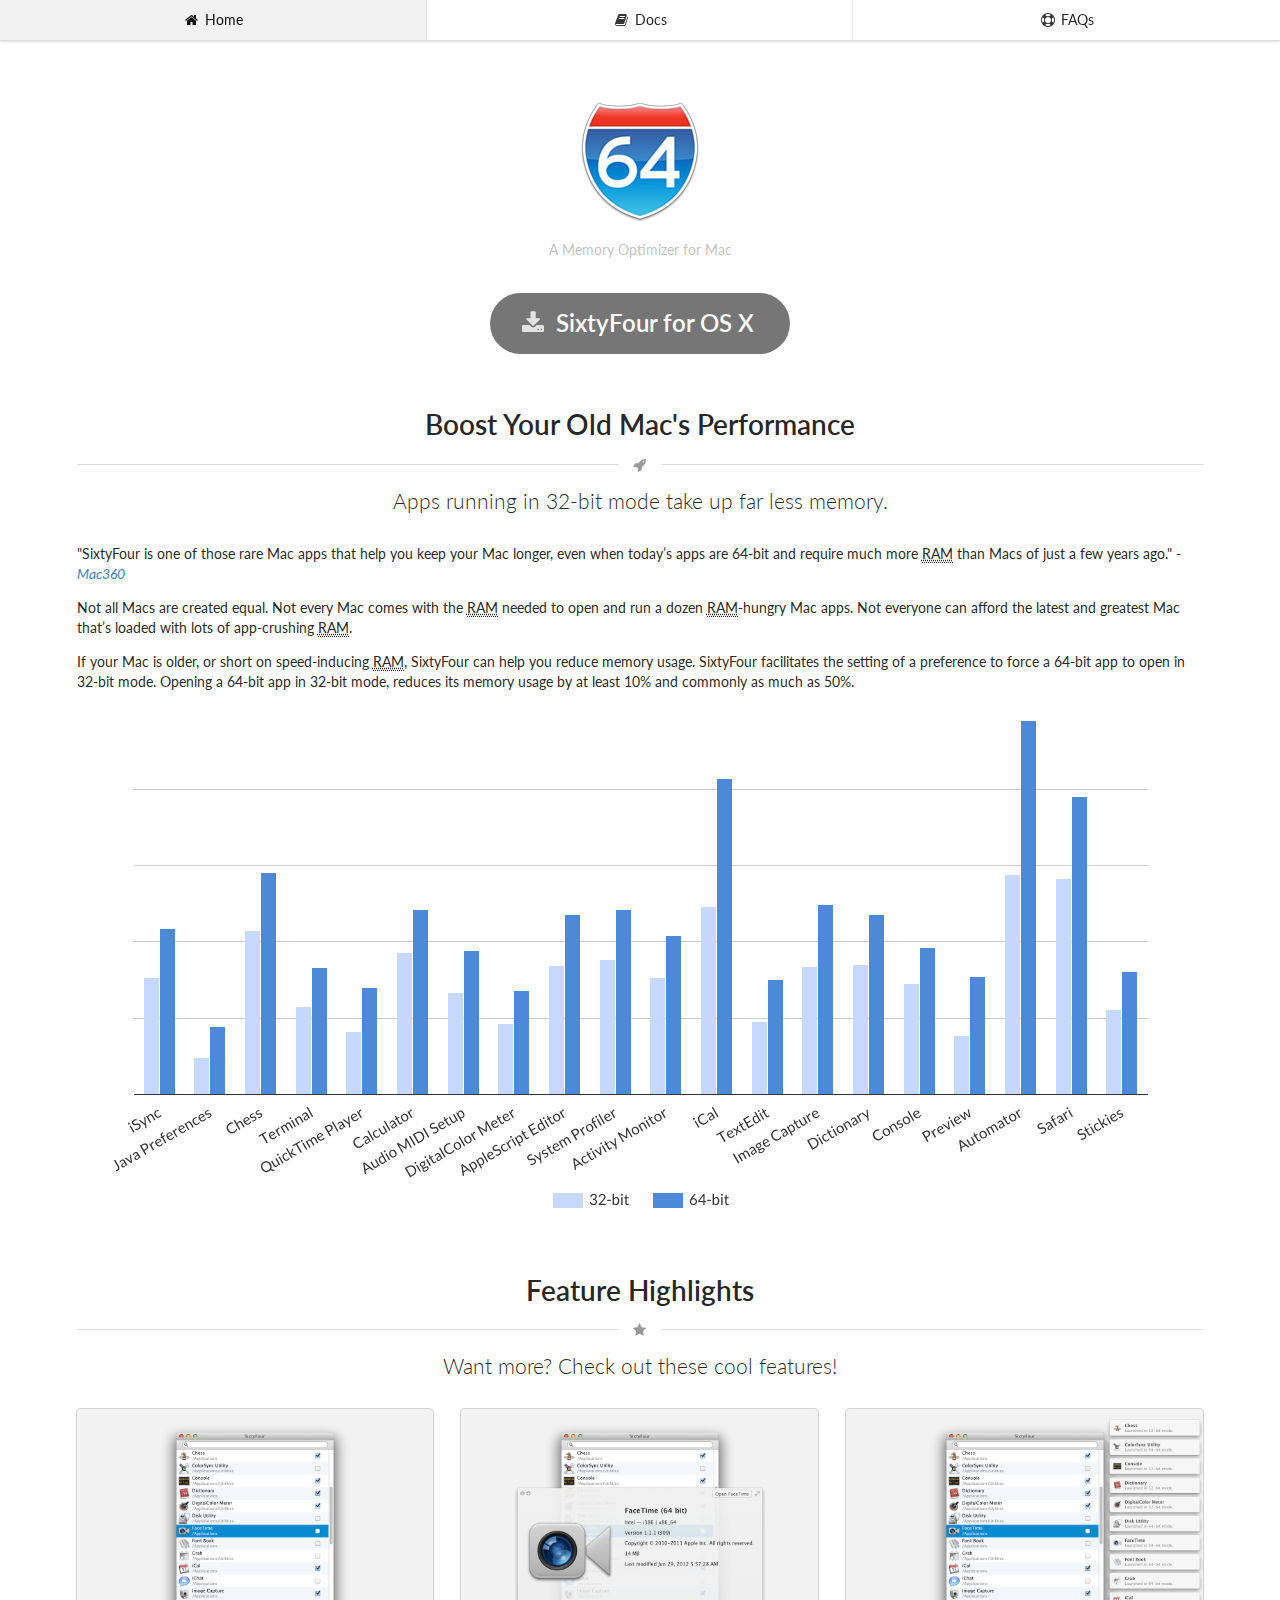
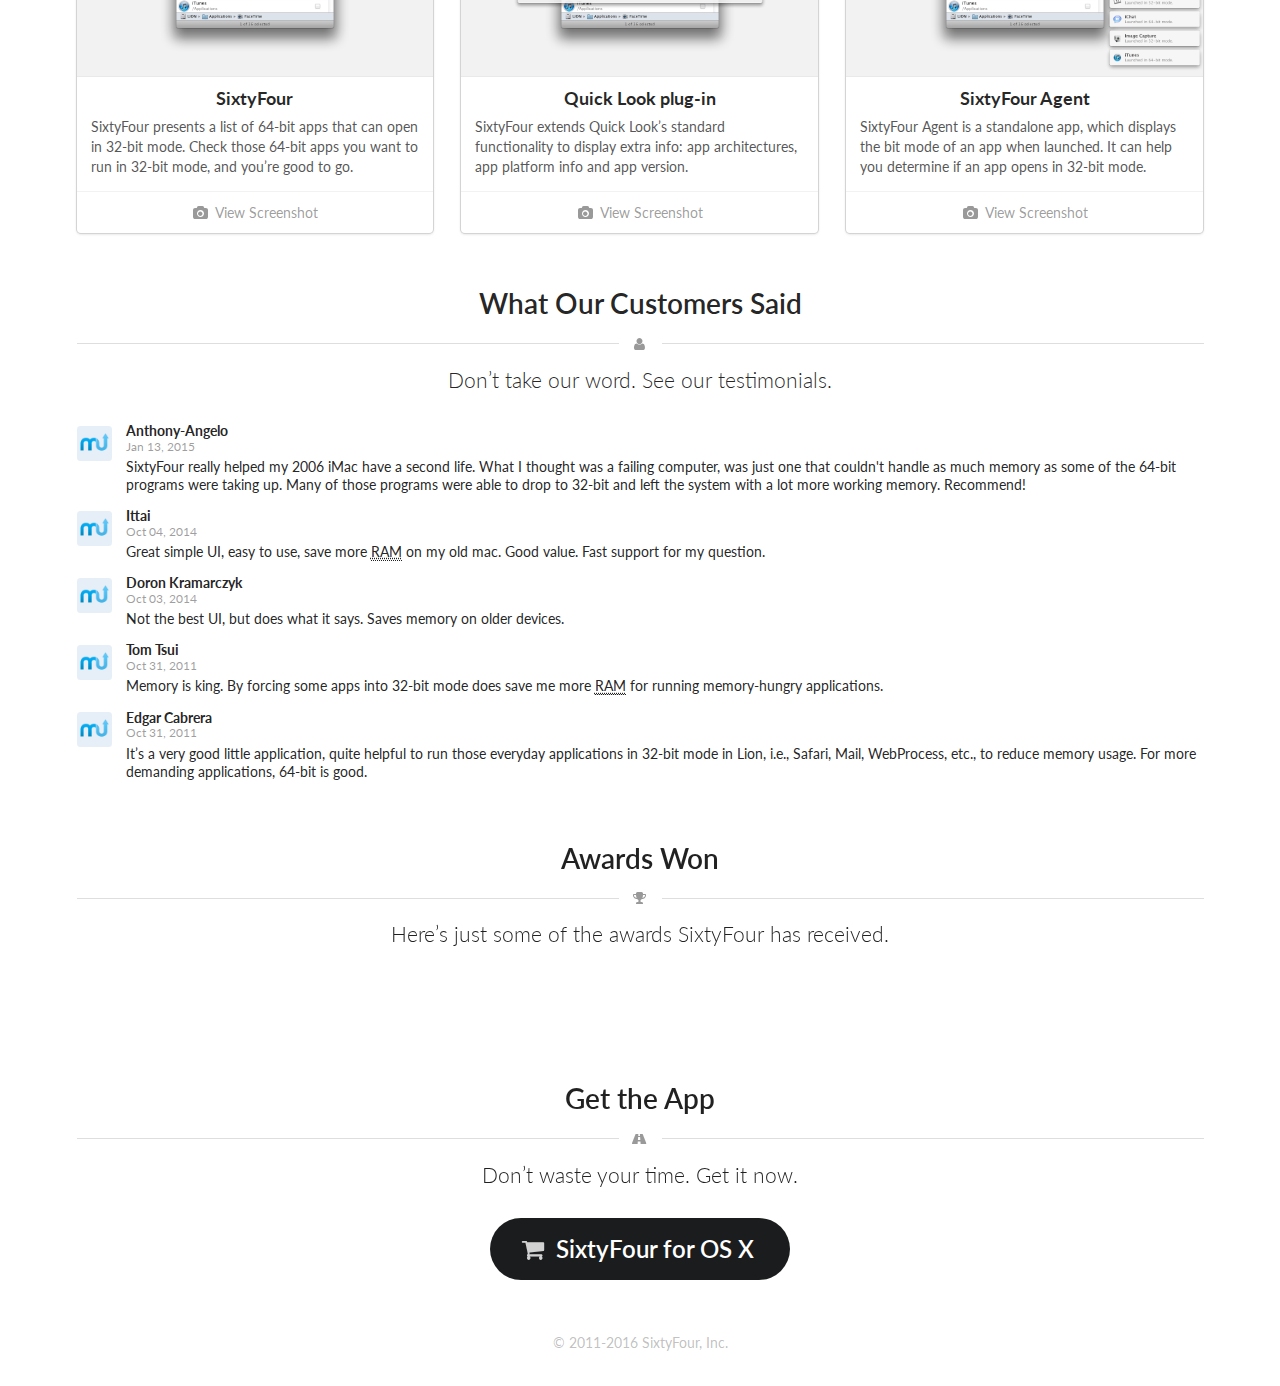
<file: index.html>
<!DOCTYPE HTML>
<html lang="en">
	<head>
		<meta http-equiv="Content-Type" content="text/html; charset=utf-8" />
		<title>SixtyFour App - Memory Optimizer App for Mac OS X</title>
		<meta name="author" content="1951FDG" />
		<meta name="description" content="SixtyFour is a system utility application for Mac OS X, which aims to extend the life of older Macs" />
		<meta name="google-site-verification" content="m17Psy6UvLaCpgXMMbK7RrGe5OxKtpofwo6a6J8NlSI" />
		<meta name="keywords" content="mac memory optimizer, mac optimizer, mac optimization, optimize mac, improve mac performance, increase mac performance, speed up old mac, how to speed up your mac, how to improve mac performance, optimize mac performance, slow mac performance, mac tune up, tune up my mac, mac memory upgrade, how to speed up my mac, speeding up my mac, how to make mac faster, mac running slow, mac runs slow, boost mac performance" />
		<meta name="viewport" content="width=device-width, initial-scale=1, minimum-scale=1, maximum-scale=1">
		<link rel="stylesheet" type="text/css" href="http://fonts.googleapis.com/css?family=Lato:400italic,300,600,400">
		<link rel="stylesheet" type="text/css" href="stylesheets/animate.css">
		<link rel="stylesheet" type="text/css" href="stylesheets/semantic.css">
		<link rel="stylesheet" type="text/css" href="stylesheets/app.css">
		<script type="text/javascript" src="https://www.google.com/jsapi?autoload=%7B%22modules%22%3A%5B%7B%22name%22%3A%22visualization%22%2C%22version%22%3A%221.1%22%2C%22callback%22%3A%22drawVisualization()%22%7D%5D%7D"></script>
		<script type="text/javascript" src="https://ajax.googleapis.com/ajax/libs/jquery/2.1.3/jquery.min.js"></script>
		<script type="text/javascript" src="https://cdn.paddle.com/paddle/paddle.js"></script>
		<script type="text/javascript">
			Paddle.Setup({
				vendor: 415
			});
		</script>
		<script>
			(function(i, s, o, g, r, a, m) {
				i['GoogleAnalyticsObject'] = r;
				i[r] = i[r] || function() {
					(i[r].q = i[r].q || []).push(arguments)
				}, i[r].l = 1 * new Date();
				a = s.createElement(o),
				m = s.getElementsByTagName(o)[0];
				a.async = 1;
				a.src = g;
				m.parentNode.insertBefore(a, m)
			})(window, document, 'script', '//www.google-analytics.com/analytics.js', 'ga');
			ga('create', 'UA-40315066-2', 'auto');
			ga('send', 'pageview');
		</script>
		<script defer type="text/javascript" src="javascripts/semantic.js"></script>
		<script defer type="text/javascript" src="javascripts/app.js"></script>
	</head>
	<body>
		<div class="main">
			<div class="ui top fixed three item menu">
				<a class="active item" data-tab="first"><i class="home icon"></i>Home</a>
				<a class="item" data-tab="second"><i class="book icon"></i>Docs</a>
				<a class="item" data-tab="third"><i class="life ring icon"></i>FAQs</a>
			</div>
			<div class="ui grid container">
				<div class="column">
					<div class="ui hidden divider"></div>
				</div>
			</div>
			<div class="section ui active tab" data-tab="first">
				<div class="ui basic vertical segment">
					<div class="ui grid container">
						<div class="row">
							<div class="center aligned column">
								<p><img class="ui centered image animated zoomIn" src="images/SixtyFourIcon.png" alt="" width="128" height="128"></p>
								<div class="ui horizontal list">
									<div class="disabled item">A Memory Optimizer for Mac</div>
								</div>
							</div>
						</div>
						<div class="mobile only row">
							<div class="center aligned column">
								<p>
									<a class="ui circular grey massive icon button download_button" href="SixtyFour%201.0.zip" data-html="Download" data-position="top center"><i class="download icon"></i></a>
									<a class="ui circular secondary massive icon button paddle_button" data-html="Purchase" data-position="top center" data-product="493518" data-theme="none"><i class="shop icon"></i></a>
									<a class="ui circular secondary massive icon button" href="mailto:support@getsixtyfour.com" data-html="Contact Us" data-position="top center"><i class="mail icon"></i></a>
								</p>
							</div>
						</div>
						<div class="tablet computer only row">
							<div class="center aligned column">
								<p>
									<a class="ui circular grey massive button download_button" href="SixtyFour%201.0.zip" data-html="<p style='text-align:center;'>All you need is a 64-bit Intel-powered Mac, or even a G5-powered PowerPC Mac</p>" data-position="top center"><i class="download icon"></i>SixtyFour for OS X</a>
								</p>
							</div>
						</div>
					</div>
				</div>
				<div class="ui basic vertical segment">
					<div class="ui grid container">
						<div class="center aligned column">
							<h1 class="ui header">Boost Your Old Mac's Performance</h1>
							<div class="ui horizontal divider"><i class="rocket icon"></i></div>
							<p class="lead">Apps running in 32-bit mode take up far less memory.</p>
						</div>
					</div>
					<div class="ui grid container">
						<div class="row">
							<div class="column">
								<p>"SixtyFour is one of those rare Mac apps that help you keep your Mac longer, even when today’s apps are 64-bit and require much more <abbr title="Random Access Memory">RAM</abbr> than Macs of just a few years ago." - <cite><a href="http://www.mac360.com/2012/06/how-to-make-apps-open-faster-on-your-mac-use-less-memory-on-low-ram-macs/" target="_blank">Mac360</a></cite></p>
								<p>Not all Macs are created equal. Not every Mac comes with the <abbr title="Random Access Memory">RAM</abbr> needed to open and run a dozen <abbr title="Random Access Memory">RAM</abbr>-hungry Mac apps. Not everyone can afford the latest and greatest Mac that’s loaded with lots of app-crushing <abbr title="Random Access Memory">RAM</abbr>.</p>
								<p>If your Mac is older, or short on speed-inducing <abbr title="Random Access Memory">RAM</abbr>, SixtyFour can help you reduce memory usage. SixtyFour facilitates the setting of a preference to force a 64-bit app to open in 32-bit mode. Opening a 64-bit app in 32-bit mode, reduces its memory usage by at least 10% and commonly as much as 50%.</p>
							</div>
						</div>
						<div class="tablet computer only row">
							<!--<a id="png" class="ui basic loading button" download="SixtyFourChart.png">Printable version</a>-->
							<div id="visualization" class="visualization"><img class="ui centered image" src="images/SixtyFourChart.png" height="500" alt=""></div>
						</div>
					</div>
				</div>
				<div class="ui basic vertical segment">
					<div class="ui grid container">
						<div class="center aligned column">
							<h1 class="ui header">Feature Highlights</h1>
							<div class="ui horizontal divider"><i class="star icon"></i></div>
							<p class="lead">Want more? Check out these cool features!</p>
						</div>
					</div>
					<div class="ui grid container">
						<div class="column">
							<div class="ui stackable three cards">
								<div class="card">
									<a class="dimmable image" data-modal="a">
										<div class="imga"></div>
										<div class="ui dimmer">
											<div class="content">
												<div class="center"><i class="link icon inverted huge zoom"></i></div>
											</div>
										</div>
									</a>
									<div class="content">
										<div class="center aligned header">SixtyFour</div>
										<div class="description">SixtyFour presents a list of 64-bit apps that can open in 32-bit mode. Check those 64-bit apps you want to run in 32-bit mode, and you’re good to go.</div>
									</div>
									<div class="center aligned extra content">
										<a id="a"><i class="photo icon"></i> View Screenshot </a>
									</div>
								</div>
								<div class="card">
									<a class="dimmable image" data-modal="b">
										<div class="imgb"></div>
										<div class="ui dimmer">
											<div class="content">
												<div class="center"><i class="link icon inverted huge zoom"></i></div>
											</div>
										</div>
									</a>
									<div class="content">
										<div class="center aligned header">Quick Look plug-in</div>
										<div class="description">SixtyFour extends Quick Look’s standard functionality to display extra info: app architectures, app platform info and app version.</div>
									</div>
									<div class="center aligned extra content">
										<a id="b"><i class="photo icon"></i> View Screenshot </a>
									</div>
								</div>
								<div class="card">
									<a class="dimmable image" data-modal="c">
										<div class="imgc"></div>
										<div class="ui dimmer">
											<div class="content">
												<div class="center"><i class="link icon inverted huge zoom"></i></div>
											</div>
										</div>
									</a>
									<div class="content">
										<div class="center aligned header">SixtyFour Agent</div>
										<div class="description">SixtyFour Agent is a standalone app, which displays the bit mode of an app when launched. It can help you determine if an app opens in 32-bit mode.</div>
									</div>
									<div class="center aligned extra content">
										<a id="c"><i class="photo icon"></i> View Screenshot </a>
									</div>
								</div>
							</div>
						</div>
					</div>
				</div>
				<div class="ui basic vertical segment">
					<div class="ui grid container">
						<div class="center aligned column">
							<h1 class="ui header">What Our Customers Said</h1>
							<div class="ui horizontal divider"><i class="user icon"></i></div>
							<p class="lead">Don’t take our word. See our testimonials.</p>
						</div>
					</div>
					<div class="ui grid container">
						<div class="column">
							<div class="ui comments">
								<div class="comment">
									<a class="avatar"><img src="images/about_mu.png" alt=""></a>
									<div class="content">
										<a class="author" href="http://www.macupdate.com/app/mac/40405/sixtyfour/reviews" target="_blank" data-html="<div class='content'><div class='ui star rating'><i class='active icon'></i><i class='active icon'></i><i class='active icon'></i><i class='active icon'></i><i class='active icon'></i></div></div>" data-offset="14" data-position="right center" data-variation="mini">Anthony-Angelo</a>
										<div class="metadata">
											<div class="date">Jan 13, 2015</div>
										</div>
										<div class="text">SixtyFour really helped my 2006 iMac have a second life. What I thought was a failing computer, was just one that couldn't handle as much memory as some of the 64-bit programs were taking up. Many of those programs were able to drop to 32-bit and left the system with a lot more working memory. Recommend!</div>
									</div>
								</div>
								<div class="comment">
									<a class="avatar"><img src="images/about_mu.png" alt=""></a>
									<div class="content">
										<a class="author" href="http://www.macupdate.com/app/mac/40405/sixtyfour/reviews" target="_blank" data-html="<div class='content'><div class='ui star rating'><i class='active icon'></i><i class='active icon'></i><i class='active icon'></i><i class='active icon'></i><i class='active icon'></i></div></div>" data-offset="14" data-position="right center" data-variation="mini">Ittai</a>
										<div class="metadata">
											<div class="date">Oct 04, 2014</div>
										</div>
										<div class="text">Great simple UI, easy to use, save more <abbr title="Random Access Memory">RAM</abbr> on my old mac. Good value. Fast support for my question.</div>
									</div>
								</div>
								<div class="comment">
									<a class="avatar"><img src="images/about_mu.png" alt=""></a>
									<div class="content">
										<a class="author" href="http://www.macupdate.com/app/mac/40405/sixtyfour/reviews" target="_blank" data-html="<div class='content'><div class='ui star rating'><i class='active icon'></i><i class='active icon'></i><i class='active icon'></i><i class='active icon'></i><i class='icon'></i></div></div>" data-offset="14" data-position="right center" data-variation="mini">Doron Kramarczyk</a>
										<div class="metadata">
											<div class="date">Oct 03, 2014</div>
										</div>
										<div class="text">Not the best UI, but does what it says. Saves memory on older devices.</div>
									</div>
								</div>
								<div class="comment">
									<a class="avatar"><img src="images/about_mu.png" alt=""></a>
									<div class="content">
										<a class="author" href="http://www.macupdate.com/app/mac/40405/sixtyfour/reviews" target="_blank" data-html="<div class='content'><div class='ui star rating'><i class='active icon'></i><i class='active icon'></i><i class='active icon'></i><i class='active icon'></i><i class='icon'></i></div></div>" data-offset="14" data-position="right center" data-variation="mini">Tom Tsui</a>
										<div class="metadata">
											<div class="date">Oct 31, 2011</div>
										</div>
										<div class="text">Memory is king. By forcing some apps into 32-bit mode does save me more <abbr title="Random Access Memory">RAM</abbr> for running memory-hungry applications.</div>
									</div>
								</div>
								<div class="comment">
									<a class="avatar"><img src="images/about_mu.png" alt=""></a>
									<div class="content">
										<a class="author" href="http://www.macupdate.com/app/mac/40405/sixtyfour/reviews" target="_blank" data-html="<div class='content'><div class='ui star rating'><i class='active icon'></i><i class='active icon'></i><i class='active icon'></i><i class='active icon'></i><i class='icon'></i></div></div>" data-offset="14" data-position="right center" data-variation="mini">Edgar Cabrera</a>
										<div class="metadata">
											<div class="date">Oct 31, 2011</div>
										</div>
										<div class="text">It’s a very good little application, quite helpful to run those everyday applications in 32-bit mode in Lion, i.e., Safari, Mail, WebProcess, etc., to reduce memory usage. For more demanding applications, 64-bit is good.</div>
									</div>
								</div>
							</div>
						</div>
					</div>
				</div>
				<div class="ui basic vertical segment">
					<div class="ui grid container">
						<div class="center aligned column">
							<h1 class="ui header">Awards Won</h1>
							<div class="ui horizontal divider"><i class="trophy icon"></i></div>
							<p class="lead">Here’s just some of the awards SixtyFour has received.</p>
						</div>
					</div>
					<div class="ui grid container">
						<div class="center aligned column">
							<p>
								<a class="badgerender" href="https://macupdate.com/app/mac/40405/sixtyfour" target="mu"><span></span></a>
							</p>
						</div>
					</div>
				</div>
				<div class="ui basic vertical segment">
					<div class="ui grid container">
						<div class="center aligned column">
							<h1 class="ui header">Get the App</h1>
							<div class="ui horizontal divider"><i class="road icon"></i></div>
							<p class="lead">Don’t waste your time. Get it now.</p>
						</div>
					</div>
					<div class="ui grid container">
						<div class="mobile only row">
							<div class="center aligned column">
								<p>
									<a class="ui circular secondary massive icon button paddle_button" data-product="493518" data-theme="none"><i class="shop icon"></i></a>
								</p>
							</div>
						</div>
						<div class="tablet computer only row">
							<div class="center aligned column">
								<p>
									<a class="ui circular secondary massive button paddle_button" data-product="493518" data-theme="none" data-html="<p style='text-align:center;'>If you want to run more apps at the same time, but can’t upgrade to the newer, faster Macs with more RAM, this is the app for you!</p>" data-position="top center"><i class="shop icon"></i>SixtyFour for OS X</a>
								</p>
							</div>
						</div>
					</div>
				</div>
			</div>
			<div class="section ui tab" data-tab="second">
				<div class="ui grid container">
					<div class="column">
						<div class="ui tertiary inverted segment">
							<div class="ui small inverted header"><i class="book icon"></i>
								<div class="content">Instructions</div>
							</div>
						</div>
						<div class="ui info small message">Changes made in SixtyFour will be kept across reboots. It is not required to keep SixtyFour running.</div>
						<div class="ui segment">
							<div class="ui relaxed list">
								<div class="item">
									<div class="content">
										<div class="header">When the check box for an application is selected !</div>The application will open in 32-bit mode</div>
								</div>
								<div class="item">
									<div class="content">
										<div class="header">When the check box for an application is <b style="color:#ff4136;">not</b> selected !</div>The application will open in 64-bit mode</div>
								</div>
								<div class="item">
									<div class="content">
										<div class="header">Configure single volume scanning</div>Choose Preferences… from the application menu</div>
								</div>
								<div class="item">
									<div class="content">
										<div class="header">Configure SixtyFour Agent to remain active when SixtyFour is not running</div>Choose Window &gt; SixtyFour Agent and check 'Open at Login'</div>
								</div>
								<div class="item">
									<div class="content">
										<div class="header">Purchase SixtyFour</div>Choose Purchase… from the application menu</div>
								</div>
							</div>
						</div>
						<div class="ui tertiary inverted segment">
							<div class="ui small inverted header"><i class="book icon"></i>
								<div class="content">Features</div>
							</div>
						</div>
						<div class="ui info small message">Please note that the Quick Look plug-in only works on Snow Leopard or higher.</div>
						<div class="ui items segment">
							<div class="item">
								<div class="ui tiny image">
									<div class="quicklook"></div>
								</div>
								<div class="content">
									<div class="header">Quick Look plug-in</div>
									<div class="meta"><span class="version">v1.2.0 or later</span></div>
									<div class="description">SixtyFour extends Quick Look’s standard functionality to display extra info: app architectures, app platform info and app version. The Quick Look plug-in can be used elsewhere. It is no longer required to fire up the Terminal to get the architectures of an app or inspect the property-list file of an app to get the bundle version.</div>
									<div class="extra"><span><i class="green check icon"></i>64-bit-capable Intel hardware</span><span class="right floated ui label"><i class="apple icon"></i>OS X 10.6+</span></div>
								</div>
							</div>
							<div class="item">
								<div class="ui tiny image">
									<div class="sixtyfour"></div>
								</div>
								<div class="content">
									<div class="header">Single volume scanning</div>
									<div class="meta"><span class="version">v1.2.0 or later</span></div>
									<div class="description">SixtyFour by default scans all attached volumes. While this is great for some, for others it less than optimal (e.g., it may be of little benefit to a user who has three volumes, one for Leopard, Snow Leopard &amp; Lion). Scanning a volume finds all apps even unregistered apps! Scanning a volume also complements the default scanning engine, try it yourself by scanning several volumes one by one and then switch back to the default behavior.</div>
									<div class="extra"><span><i class="green check icon"></i>G5-based PowerPC or 64-bit-capable Intel hardware</span><span class="right floated ui label"><i class="apple icon"></i>OS X 10.5+</span></div>
								</div>
							</div>
							<div class="item">
								<div class="ui tiny image">
									<div class="growl"></div>
								</div>
								<div class="content">
									<div class="header">SixtyFour Agent</div>
									<div class="meta"><span class="version">v1.2.0 or later</span></div>
									<div class="description">SixtyFour Agent is a standalone app, which displays the bit mode of an app when launched. It can help you determine if an app opens in 32-bit mode. The app can be set to run at all times, which was a request from a user a while ago. SixtyFour Agent does not require Growl on Snow Leopard or higher (installation of Growl is optional).</div>
									<div class="extra"><span><i class="green check icon"></i>G5-based PowerPC or 64-bit-capable Intel hardware</span><span class="right floated ui label"><i class="apple icon"></i>OS X 10.5+</span></div>
								</div>
							</div>
							<div class="item">
								<div class="ui tiny image">
									<div class="activitymonitor"></div>
								</div>
								<div class="content">
									<div class="header">Performance Tools</div>
									<div class="meta"><span class="version">v1.2.0 or later</span></div>
									<div class="description">As an added bonus, the latest version of ProcessTimer is included along with SixtyFour. ProcessTimer can be launched from the application menu, performance tools. It can help you determine whether or not to run an app in 32-bit mode. Other performance tools are also mentioned and can be downloaded manually if not installed yet. It is also possible to suggest more performance tools.</div>
									<div class="extra"><span><i class="green check icon"></i>G5-based PowerPC or 64-bit-capable Intel hardware</span><span class="right floated ui label"><i class="apple icon"></i>OS X 10.5+</span></div>
								</div>
							</div>
						</div>
						<div class="ui tertiary inverted segment">
							<div class="ui small inverted header"><i class="book icon"></i>
								<div class="content">Documentation</div>
							</div>
						</div>
						<div class="ui info small message">The following features support multiple selection: Open, Open With, Quick Look, and Reveal in Finder.</div>
						<div class="ui segment">
							<p>The <b>Open</b> action under the File menu checks if the app to be opened is already running. If the app to be opened is running in a bit mode different from the preferred bit mode, you will be given the opportunity to relaunch the app instead.</p>
							<p>The <b>Open With</b> action under the File menu opens an app with the selected app. Do this if you want to use a specific app, i.e., AppCleaner, AppDelete, AppZapper, etc., to open the selected app.</p>
							<p>The <b>Quick Look</b> action under the File menu instantly opens a preview window with the apps selected. SixtyFour keeps the preview window open, letting you select apps until you find the one you want.</p>
							<p>The <b>Import</b> action under the File menu is to be used in conjunction with the Export action under the File menu.</p>
							<p>The <b>Export</b> action saves user-specific app preferences. Preferences exported to a file on OS X Lion or higher can only be imported on OS X Lion or higher.</p>
							<p>The <b>Reveal in Finder</b> action under the File menu does what its name implies. On OS X Snow Leopard or higher, this action is capable of selecting multiple apps in a Finder window if the apps share the same root path.</p>
							<p>The <b>Keep Arranged By</b> action under the View menu is comprised of Keep Arranged By Name, Keep Arranged By Date Modified and Keep Arranged By Date Created. The list of apps is automatically rearranged by the criteria set.</p>
							<p>To select all apps in the list, choose Edit &gt; Select All (or press Command-A).</p>
							<p>To toggle a check box's state, select an app and press space bar. <s>To toggle states of all checkboxes, choose Edit &gt; Select All (or press Command-A) and press space bar.</s></p>
						</div>
					</div>
				</div>
			</div>
			<div class="section ui tab" data-tab="third">
				<div class="ui grid container">
					<div class="column">
						<div class="ui tertiary inverted segment">
							<div class="ui small inverted header"><i class="life ring icon"></i>
								<div class="content">General</div>
							</div>
						</div>
						<div class="ui segment">
							<div class="ui basic fluid accordion">
								<div class="title"><i class="dropdown icon"></i>SixtyFour? What is it?</div>
								<div class="content">
									<p>SixtyFour is a memory optimizer and system utility for OS X. Its main purpose is the augmentation of overall system performance on low memory systems by reducing the memory overhead associated with apps running in 64-bit mode. This is accomplished by forcing 64-bit apps to open in 32-bit mode.</p>
								</div>
								<div class="title"><i class="dropdown icon"></i>How does it work?</div>
								<div class="content">
									<p>An app usually contains several versions of the code: a version intended to run on 32-bit processors and another one meant for the more recent 64-bit processors. This is necessary to ensure that the app will run on all Macs that support OS X. SixtyFour analyzes the apps on your Mac and presents a list of 64-bit apps that can open in 32-bit mode. Apps excluded from the list are apps that will not open, apps that will only open in 32-bit mode or 64-bit mode, Java apps and unregistered apps.</p>
								</div>
								<div class="title"><i class="dropdown icon"></i>Isn't it risky to force an app to open in 32-bit mode?</div>
								<div class="content">
									<p>Forcing a 64-bit app to open in 32-bit mode is safe. However, a very small number of apps (e.g., Mac App Store) may not function properly in 32-bit mode, because they may instantiate a helper app in 64-bit mode. Please contact the developer of the app directly to resolve the problem.</p>
								</div>
								<div class="title"><i class="dropdown icon"></i>Wouldn't it be better to force all apps to open in 32-bit mode?</div>
								<div class="content">
									<p>On older systems that have little memory available, it is advisable to open an app in 32-bit mode. Apps running in 32-bit mode use significantly less memory than apps running in 64-bit mode. On newer systems that have ample memory available, it is better to open an app in 64-bit mode. Apps running in 64-bit mode can access more memory than apps running in 32-bit mode.</p>
								</div>
								<div class="title"><i class="dropdown icon"></i>How much memory will I save?</div>
								<div class="content">
									<p>Opening a 64-bit app in 32-bit mode, reduces its memory usage by at least 10% and commonly as much as 50%.</p>
								</div>
							</div>
						</div>
						<div class="ui tertiary inverted segment">
							<div class="ui small inverted header"><i class="life ring icon"></i>
								<div class="content">Usage</div>
							</div>
						</div>
						<div class="ui segment">
							<div class="ui basic fluid accordion">
								<div class="title"><i class="dropdown icon"></i>Is there a way to filter or take out apps from the list?</div>
								<div class="content">
									<p>If both the 32-bit button and 64-bit button are selected/not selected, the list will not be filtered. If the 32-bit button is selected and the 64-bit button is not selected, the list will list 64-bit apps that will open in 32-bit mode. If the 32-bit button is not selected and the 64-bit button is selected, the list will list 64-bit apps that will open in 64-bit mode. Note that the filter applied respects the input of the search field.</p>
								</div>
								<div class="title"><i class="dropdown icon"></i>An app is not working after being forced to open in 32-bit mode. How do I report it?</div>
								<div class="content">
									<p>To report an app, contact us. We will analyze the app to try to understand what is causing the problems you describe, and blacklist the app if necessary.</p>
								</div>
								<div class="title"><i class="dropdown icon"></i>Are changes made persistent across reboots?</div>
								<div class="content">
									<p>Changes made in SixtyFour will be kept across reboots. Changes made in SixtyFour are specific to the user and are not persistent when switching between user accounts.</p>
								</div>
								<div class="title"><i class="dropdown icon"></i>Is SixtyFour required to be running to reflect changes made?</div>
								<div class="content">
									<p>It is not required to keep SixtyFour running. For example, all apps forced to open in 32-bit mode will open in 32-bit mode even when SixtyFour is not running.</p>
								</div>
								<div class="title"><i class="dropdown icon"></i>SixtyFour Agent does not display the bit mode of all apps launched.</div>
								<div class="content">
									<p>SixtyFour Agent post a notification for all apps (excluding background apps).</p>
								</div>
							</div>
						</div>
						<div class="ui tertiary inverted segment">
							<div class="ui small inverted header"><i class="life ring icon"></i>
								<div class="content">License</div>
							</div>
						</div>
						<div class="ui segment">
							<div class="ui basic fluid accordion">
								<div class="title"><i class="dropdown icon"></i>When will I receive my license?</div>
								<div class="content">
									<p>Most payment methods are processed immediately after your purchase. If you have not received your license within 24 hours, please check your spam folder. If you still have not received it, please contact us and notify us of your payment.</p>
								</div>
								<div class="title"><i class="dropdown icon"></i>What does the license give rights to?</div>
								<div class="content">
									<p>Based on the usage you give to the license you can install it on a different number of computers:</p>
									<ul>
										<li>Personal use: A license can be installed on all computers owned by the license owner or where the license owner is the primary user.</li>
										<li>Professional use: A license is required for each user, even when the license owner owns all the computers.</li>
									</ul>
								</div>
								<div class="title"><i class="dropdown icon"></i>I have lost my license. How do I recover it?</div>
								<div class="content">
									<p>We can resend you the license. Contact us and request it.</p>
								</div>
								<div class="title"><i class="dropdown icon"></i>I have the license, but SixtyFour does not recognize it.</div>
								<div class="content">
									<p>Some email clients truncate attachment filenames. SixtyFour only recognizes the file if it has the extension, .sixtyfour.</p>
								</div>
							</div>
						</div>
						<div class="ui tertiary inverted segment">
							<div class="ui small inverted header"><i class="life ring icon"></i>
								<div class="content">Other</div>
							</div>
						</div>
						<div class="ui segment">
							<div class="ui basic fluid accordion">
								<div class="title"><i class="dropdown icon"></i>I need to report a bug.</div>
								<div class="content">
									<p>Too bad you found one. Please do not hesitate to contact us. Your feedback is important to us, as it helps us to improve SixtyFour.</p>
								</div>
								<div class="title"><i class="dropdown icon"></i>Which languages is SixtyFour available in?</div>
								<div class="content">
									<p>As of this moment, SixtyFour is localized in English.</p>
								</div>
								<div class="title"><i class="dropdown icon"></i>SixtyFour is 64-bit only?</div>
								<div class="content">
									<p>A 32-bit processor is only capable of running an app in 32-bit mode.</p>
								</div>
								<div class="title"><i class="dropdown icon"></i>What are the system requirements for SixtyFour?</div>
								<div class="content">
									<p>SixtyFour is compatible with any G5-based PowerPC or 64-bit-capable Intel hardware running OS X Leopard, Snow Leopard, Lion, Mountain Lion or Mavericks.</p>
								</div>
								<div class="title"><i class="dropdown icon"></i>What payment methods are currently available?</div>
								<div class="content">
									<p>Payment services are handled by Paddle; SixtyFour is available using any of the many payment alternatives they support: a variety of credit cards and PayPal.</p>
								</div>
							</div>
						</div>
					</div>
				</div>
			</div>
		</div>
		<div class="ui grid container">
			<div class="center aligned column">
				<div class="ui horizontal list">
					<div class="disabled item">&copy; 2011-2016 SixtyFour, Inc.</div>
				</div>
			</div>
		</div>
		<div class="ui dimmer page hidden">
			<!--
			<div class="ui init medium modal" data-animation="fade">
				<div class="animated flip icon ddd"></div>
				<div class="centered header"></div>
				<div class="content">
					<div class="ui basic center aligned segment">
						<div class="devicem">
							<div class="mbp">
								<div class="ui shape">
									<div class="sides">
										<div class="active imga side">
											<div class="ui dimmer">
												<div class="content">
													<div class="center"><i class="link icon inverted huge zoom"></i></div>
												</div>
											</div>
										</div>
										<div class="imgb side">
											<div class="ui dimmer">
												<div class="content">
													<div class="center"><i class="link icon inverted huge zoom"></i></div>
												</div>
											</div>
										</div>
										<div class="imgc side">
											<div class="ui dimmer">
												<div class="content">
													<div class="center"><i class="link icon inverted huge zoom"></i></div>
												</div>
											</div>
										</div>
									</div>
								</div>
							</div>
							<div class="bas"><span></span></div>
						</div>
						<div>
							<div class="ui tiny icon button" data-animation="flip" title="Flip Left" data-direction="left"><i class="left long arrow icon"></i></div>
							<div class="ui tiny icon button" data-animation="flip" title="Flip Up" data-direction="up"><i class="up long arrow icon"></i></div>
							<div class="ui tiny icon button" data-animation="flip" title="Flip Down" data-direction="down"><i class="down long arrow icon"></i></div>
							<div class="ui tiny icon button" data-animation="flip" title="Flip Right" data-direction="right"><i class="right long arrow icon"></i></div>
							<div class="ui tiny icon button" title="Flip Over" data-animation="flip" data-direction="over"><i class="retweet icon"></i></div>
							<div class="ui tiny icon button" title="Flip Back" data-animation="flip" data-direction="back"><i class="flipped retweet icon"></i></div>
						</div>
					</div>
				</div>
				<div class="actions">
					<div class="ui animated google plus big approve button">
						<div class="visible content">Continue reading</div>
						<div class="hidden content">Continue&mldr;</div>
					</div>
				</div>
			</div>
-->
			<div class="ui large basic modal s" data-reveal-class="imga side" data-reveal-id="a" data-reveal-attribute="a" data-animation="fade"><i class="close icon"></i>
				<div class="imga"></div>
			</div>
			<div class="ui large basic modal s" data-reveal-class="imgb side" data-reveal-id="b" data-reveal-attribute="b" data-animation="fade"><i class="close icon"></i>
				<div class="imgb"></div>
			</div>
			<div class="ui large basic modal s" data-reveal-class="imgc side" data-reveal-id="c" data-reveal-attribute="c" data-animation="fade"><i class="close icon"></i>
				<div class="imgc"></div>
			</div>
		</div>
	</body>
</html>
</file>
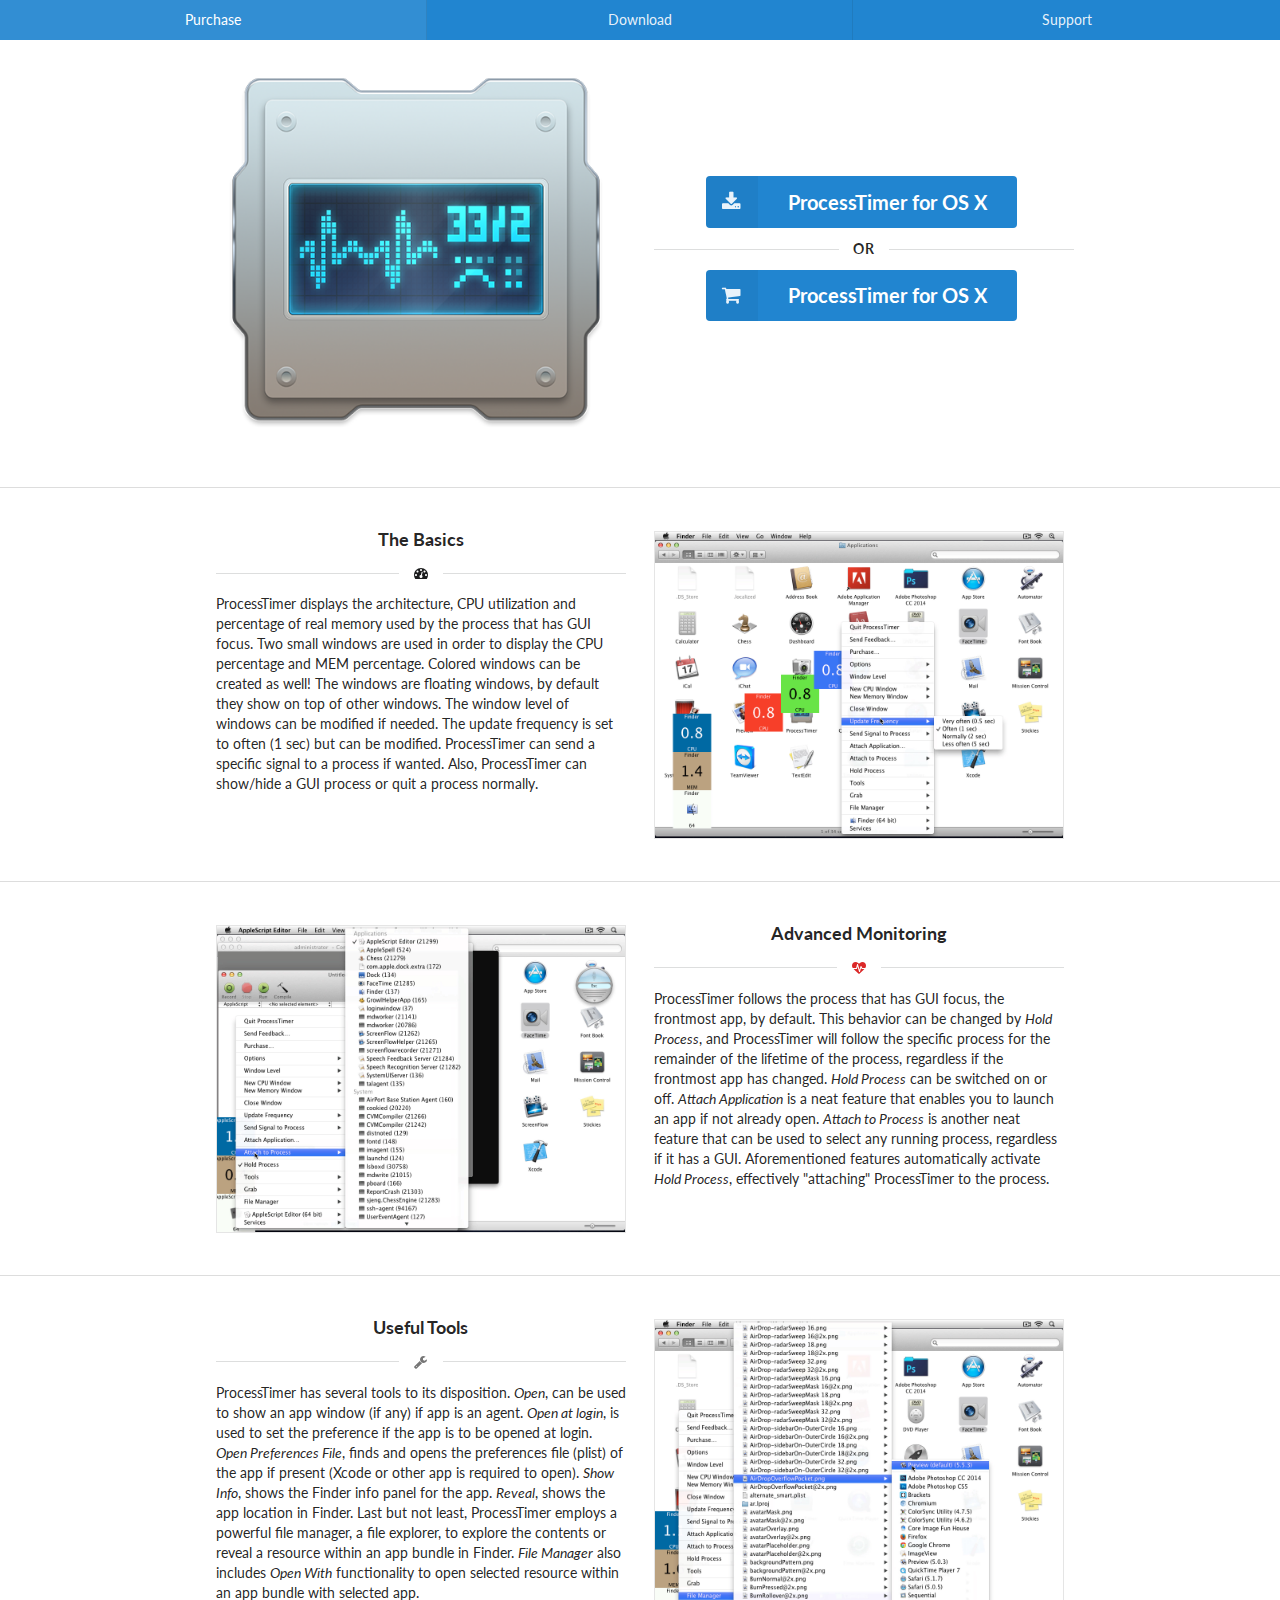
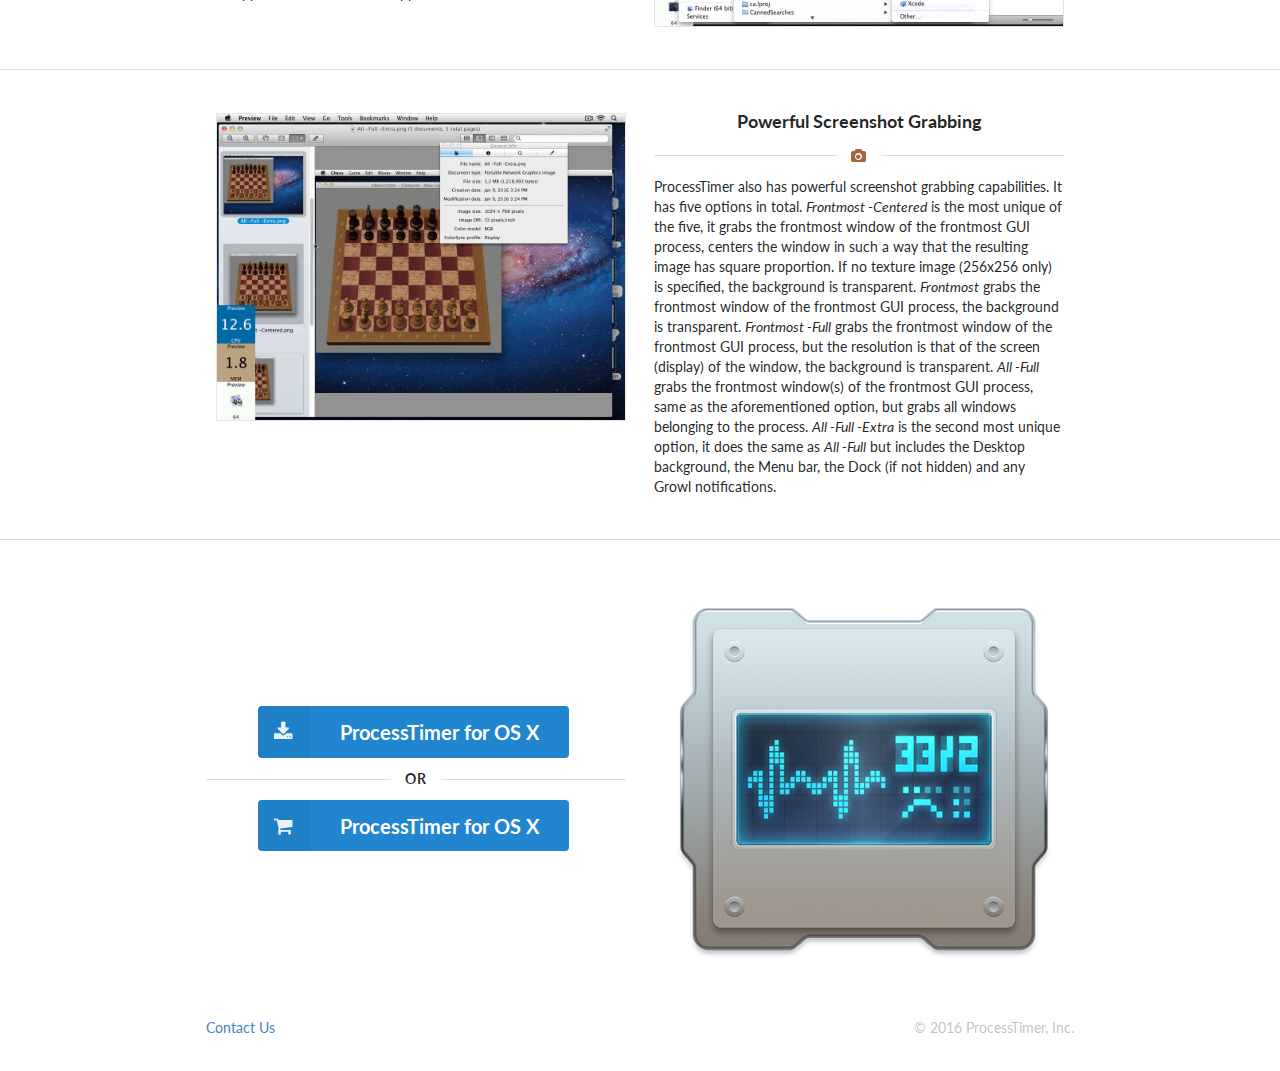
<file: processtimer.html>
<!DOCTYPE HTML>
<html lang="en">
	<head>
		<meta http-equiv="Content-Type" content="text/html; charset=utf-8" />
		<title>ProcessTimer App - Advanced Process Monitor App for Mac OS X</title>
		<meta name="author" content="1951FDG" />
		<meta name="description" content="SixtyFour is a system utility application for Mac OS X, which aims to extend the life of older Macs" />
		<meta name="google-site-verification" content="m17Psy6UvLaCpgXMMbK7RrGe5OxKtpofwo6a6J8NlSI" />
		<meta name="keywords" content="osx process monitor, process monitor, mac process monitor, mac process list, mac activity monitor, process monitor mac, processtimer, process timer mac, processtimer os x, download process monitor, process monitor download, osx performance monitor, mac performance monitor, performance monitor" />
		<meta name="viewport" content="width=device-width, initial-scale=1, minimum-scale=1, maximum-scale=1">
		<link rel="stylesheet" type="text/css" href="http://fonts.googleapis.com/css?family=Lato:400italic,300,600,400">
		<link rel="stylesheet" type="text/css" href="stylesheets/animate.css">
		<link rel="stylesheet" type="text/css" href="stylesheets/semantic.css">
		<script defer type="text/javascript" src="https://ajax.googleapis.com/ajax/libs/jquery/2.1.4/jquery.min.js"></script>
		<script defer type="text/javascript" src="javascripts/semantic.js"></script>
		<script defer type="text/javascript" src="javascripts/app1.js"></script>
		<script type="text/javascript" src="https://cdn.paddle.com/paddle/paddle.js"></script>
		<script type="text/javascript">
			Paddle.Setup({
				vendor: 415
			});
		</script>
	</head>
	<body>
		<div class="ui top fixed blue three item inverted menu">
			<a class="item paddle_button" data-product="503389" data-theme="none">Purchase</a>
			<a class="item download_button" href="ProcessTimer.zip">Download</a>
			<a class="item" href="mailto:support@getsixtyfour.com">Support</a>
		</div>
		<div class="ui two column middle aligned stackable page grid">
			<div class="center aligned column">
				<div class="ui image animated zoomIn"><img src="images/icon_512x512.png" alt="" width="512" height="512"></div>
			</div>
			<div class="center aligned mobile only column">
				<a class="ui primary huge labeled icon button download_button" href="ProcessTimer.zip"><i class="download icon"></i>ProcessTimer</a>
				<div class="ui horizontal divider"> Or </div>
				<a class="ui primary huge labeled icon button paddle_button" data-product="503389" data-theme="none"><i class="shop icon"></i>ProcessTimer</a>
			</div>
			<div class="center aligned tablet computer only column">
				<a class="ui primary huge labeled icon button download_button" href="ProcessTimer.zip"><i class="download icon"></i>ProcessTimer for OS X</a>
				<div class="ui horizontal divider"> Or </div>
				<a class="ui primary huge labeled icon button paddle_button" data-product="503389" data-theme="none"><i class="shop icon"></i>ProcessTimer for OS X</a>
			</div>
		</div>
		<div class="ui section divider"></div>
		<div class="ui basic segment">
			<div class="ui two column stackable page grid">
				<div class="column">
					<h3 class="ui center aligned ui header animated rubberBand">The Basics</h3>
					<div class="ui horizontal divider"><i class="black dashboard icon animated fadeIn"></i></div>
					<p class="animated fadeIn">ProcessTimer displays the architecture, CPU utilization and percentage of real memory used by the process that has GUI focus. Two small windows are used in order to display the CPU percentage and MEM percentage. Colored windows can be created as well! The windows are floating windows, by default they show on top of other windows. The window level of windows can be modified if needed. The update frequency is set to often (1 sec) but can be modified. ProcessTimer can send a specific signal to a process if wanted. Also, ProcessTimer can show/hide a GUI process or quit a process normally.</p>
				</div>
				<div class="center aligned tablet mobile only column">
					<div class="ui bordered fluid image animated zoomIn">
						<div class="ui 4:3 embed" data-source="vimeo" data-id="151256030" data-icon="video play outline" data-placeholder="images/ProcessTimer-1.png"></div>
					</div>
				</div>
				<div class="center aligned computer only column">
					<div class="ui bordered dimmable image animated bounceInRight" data-modal="a">
						<div class="ui dimmer">
							<div class="content">
								<div class="center"><i class="link icon inverted huge vimeo"></i></div>
							</div>
						</div><img src="images/ProcessTimer-1.png" alt="" width="1024" height="768"></div>
				</div>
			</div>
		</div>
		<div class="ui section divider"></div>
		<div class="ui basic segment">
			<div class="ui two column stackable computer reversed page grid">
				<div class="column">
					<h3 class="ui center aligned ui header animated rubberBand">Advanced Monitoring</h3>
					<div class="ui horizontal divider"><i class="red heartbeat icon animated fadeIn"></i></div>
					<p class="animated fadeIn">ProcessTimer follows the process that has GUI focus, the frontmost app, by default. This behavior can be changed by <i>Hold Process</i>, and ProcessTimer will follow the specific process for the remainder of the lifetime of the process, regardless if the frontmost app has changed. <i>Hold Process</i> can be switched on or off. <i>Attach Application</i> is a neat feature that enables you to launch an app if not already open. <i>Attach to Process</i> is another neat feature that can be used to select any running process, regardless if it has a GUI. Aforementioned features automatically activate <i>Hold Process</i>, effectively "attaching" ProcessTimer to the process.</p>
				</div>
				<div class="center aligned tablet mobile only column">
					<div class="ui bordered fluid image animated zoomIn">
						<div class="ui 4:3 embed" data-source="vimeo" data-id="151259194" data-icon="video play outline" data-placeholder="images/ProcessTimer-2.png"></div>
					</div>
				</div>
				<div class="center aligned computer only column">
					<div class="ui bordered dimmable image animated bounceInLeft" data-modal="b">
						<div class="ui dimmer">
							<div class="content">
								<div class="center"><i class="link icon inverted huge vimeo"></i></div>
							</div>
						</div><img src="images/ProcessTimer-2.png" alt="" width="1024" height="768"></div>
				</div>
			</div>
		</div>
		<div class="ui section divider"></div>
		<div class="ui basic segment">
			<div class="ui two column stackable page grid">
				<div class="column">
					<h3 class="ui center aligned ui header animated rubberBand">Useful Tools</h3>
					<div class="ui horizontal divider"><i class="grey configure icon animated fadeIn"></i></div>
					<p class="animated fadeIn">ProcessTimer has several tools to its disposition. <i>Open</i>, can be used to show an app window (if any) if app is an agent. <i>Open at login</i>, is used to set the preference if the app is to be opened at login. <i>Open Preferences File</i>, finds and opens the preferences file (plist) of the app if present (Xcode or other app is required to open). <i>Show Info</i>, shows the Finder info panel for the app. <i>Reveal</i>, shows the app location in Finder. Last but not least, ProcessTimer employs a powerful file manager, a file explorer, to explore the contents or reveal a resource within an app bundle in Finder. <i>File Manager</i> also includes <i>Open With</i> functionality to open selected resource within an app bundle with selected app.</p>
				</div>
				<div class="center aligned tablet mobile only column">
					<div class="ui bordered fluid image animated zoomIn">
						<div class="ui 4:3 embed" data-source="vimeo" data-id="151260592" data-icon="video play outline" data-placeholder="images/ProcessTimer-3.png"></div>
					</div>
				</div>
				<div class="center aligned computer only column">
					<div class="ui bordered dimmable image animated bounceInRight" data-modal="c">
						<div class="ui dimmer">
							<div class="content">
								<div class="center"><i class="link icon inverted huge vimeo"></i></div>
							</div>
						</div><img src="images/ProcessTimer-3.png" alt="" width="1024" height="768"></div>
				</div>
			</div>
		</div>
		<div class="ui section divider"></div>
		<div class="ui basic segment">
			<div class="ui two column stackable computer reversed page grid">
				<div class="column">
					<h3 class="ui center aligned ui header animated rubberBand">Powerful Screenshot Grabbing</h3>
					<div class="ui horizontal divider"><i class="brown photo icon animated fadeIn"></i></div>
					<p class="animated fadeIn">ProcessTimer also has powerful screenshot grabbing capabilities. It has five options in total. <i>Frontmost -Centered</i> is the most unique of the five, it grabs the frontmost window of the frontmost GUI process, centers the window in such a way that the resulting image has square proportion. If no texture image (256x256 only) is specified, the background is transparent. <i>Frontmost</i> grabs the frontmost window of the frontmost GUI process, the background is transparent. <i>Frontmost -Full</i> grabs the frontmost window of the frontmost GUI process, but the resolution is that of the screen (display) of the window, the background is transparent. <i>All -Full</i> grabs the frontmost window(s) of the frontmost GUI process, same as the aforementioned option, but grabs all windows belonging to the process. <i>All -Full -Extra</i> is the second most unique option, it does the same as <i>All -Full</i> but includes the Desktop background, the Menu bar, the Dock (if not hidden) and any Growl notifications.</p>
				</div>
				<div class="center aligned tablet mobile only column">
					<div class="ui bordered fluid image animated zoomIn">
						<div class="ui 4:3 embed" data-source="vimeo" data-id="151262730" data-icon="video play outline" data-placeholder="images/ProcessTimer-4.png"></div>
					</div>
				</div>
				<div class="center aligned computer only column">
					<div class="ui bordered dimmable image animated bounceInLeft" data-modal="d">
						<div class="ui dimmer">
							<div class="content">
								<div class="center"><i class="link icon inverted huge vimeo"></i></div>
							</div>
						</div><img src="images/ProcessTimer-4.png" alt="" width="1024" height="768"></div>
				</div>
			</div>
		</div>
		<div class="ui section divider"></div>
		<div class="ui two column middle aligned stackable page grid">
			<div class="center aligned mobile only column">
				<a class="ui primary huge labeled icon button download_button" href="ProcessTimer.zip"><i class="download icon"></i>ProcessTimer</a>
				<div class="ui horizontal divider"> Or </div>
				<a class="ui primary huge labeled icon button paddle_button" data-product="503389" data-theme="none"><i class="shop icon"></i>ProcessTimer</a>
			</div>
			<div class="center aligned tablet computer only column">
				<a class="ui primary huge labeled icon button download_button" href="ProcessTimer.zip"><i class="download icon"></i>ProcessTimer for OS X</a>
				<div class="ui horizontal divider"> Or </div>
				<a class="ui primary huge labeled icon button paddle_button" data-product="503389" data-theme="none"><i class="shop icon"></i>ProcessTimer for OS X</a>
			</div>
			<div class="center aligned column">
				<div class="ui image animated zoomIn"><img src="images/icon_512x512.png" alt="" width="512" height="512"></div>
			</div>
		</div>
		<div class="ui page grid">
			<div class="column">
				<div class="ui horizontal list">
					<a class="item" href="mailto:support@getsixtyfour.com">Contact Us</a>
				</div>
				<div class="ui right floated horizontal list">
					<div class="disabled item">&copy; 2016 ProcessTimer, Inc.</div>
				</div>
			</div>
		</div>
		<div class="ui modal" data-reveal-attribute="a" data-animation="fade"><i class="close icon"></i>
			<div class="content">
				<div class="ui 4:3 embed" data-source="vimeo" data-id="151256030" data-icon="video play outline" data-placeholder="images/ProcessTimer-1.png"></div>
			</div>
		</div>
		<div class="ui modal" data-reveal-attribute="b" data-animation="fade"><i class="close icon"></i>
			<div class="content">
				<div class="ui 4:3 embed" data-source="vimeo" data-id="151259194" data-icon="video play outline" data-placeholder="images/ProcessTimer-2.png"></div>
			</div>
		</div>
		<div class="ui modal" data-reveal-attribute="c" data-animation="fade"><i class="close icon"></i>
			<div class="content">
				<div class="ui 4:3 embed" data-source="vimeo" data-id="151260592" data-icon="video play outline" data-placeholder="images/ProcessTimer-3.png"></div>
			</div>
		</div>
		<div class="ui modal" data-reveal-attribute="d" data-animation="fade"><i class="close icon"></i>
			<div class="content">
				<div class="ui 4:3 embed" data-source="vimeo" data-id="151262730" data-icon="video play outline" data-placeholder="images/ProcessTimer-4.png"></div>
			</div>
		</div>
	</body>
</html>
</file>
<file: stylesheets/app.css>
.ui.accordion .accordion .active.title,.ui.accordion .active.title{font-weight:600}.card .dimmable.image .imga,.card .dimmable.image .imgb,.card .dimmable.image .imgc{border-radius:inherit;background-position:50% 20%;background-repeat:no-repeat}.card .dimmable.image .imga{background-image:url(../images/SixtyFour.png)}.card .dimmable.image .imgb{background-image:url(../images/QuickLookHelper.png),url(../images/SixtyFour.png)}.card .dimmable.image .imgc{background-image:url(../images/GrowlHelperApp.png),url(../images/SixtyFour.png)}.card .image .ui.dimmer{border-radius:inherit;background:rgba(0,0,0,.2)}.lead{font-weight:300;font-size:1.5em}.vertical.segment{padding:2rem 0}.image .activitymonitor,.image .growl,.image .quicklook,.image .sixtyfour{min-width:72px;min-height:72px;background-position:50% 0;background-size:auto;background-repeat:no-repeat}.image .sixtyfour{background-image:url(../images/SixtyFourIcon72.png)}.image .quicklook{background-image:url(../images/QuickLookIcon72.png)}.image .growl{background-image:url(../images/GrowlIcon72.png)}.image .activitymonitor{background-image:url(../images/ActivityMonitorIcon72.png)}.section.ui.tab{padding-bottom:1.75rem}.devicem{display:inline-block;margin-bottom:1em;-webkit-transform:scale(1);transform:scale(1)}.ui.shape .side{background-size:cover;background-repeat:no-repeat;-webkit-animation:opacity 4s 1 ease;animation:opacity 4s 1 ease}.ui.shape .side .ui.dimmer{background:rgba(0,0,0,.2)}@-webkit-keyframes entre{0%{-webkit-transform:perspective(2000) rotateX(-90deg);transform:perspective(2000) rotateX(-90deg)}100%{-webkit-transform:perspective(2000) rotateX(0);transform:perspective(2000) rotateX(0)}}@keyframes entre{0%{-webkit-transform:perspective(2000) rotateX(-90deg);transform:perspective(2000) rotateX(-90deg)}100%{-webkit-transform:perspective(2000) rotateX(0);transform:perspective(2000) rotateX(0)}}@-webkit-keyframes opacity{0%{opacity:0}100%{opacity:1}}@keyframes opacity{0%{opacity:0}100%{opacity:1}}.imga{background-image:url(../images/WindowServer.png),url(../images/SixtyFour.png),url(../images/DefaultDesktop.png)}.imgb{background-image:url(../images/WindowServer.png),url(../images/QuickLookHelper.png),url(../images/SixtyFour.png),url(../images/DefaultDesktop.png)}.imgc{background-image:url(../images/WindowServer.png),url(../images/GrowlHelperApp.png),url(../images/SixtyFour.png),url(../images/DefaultDesktop.png)}.imgd{background-image:url(../images/QuickLookHelper.png),url(../images/SixtyFour.png);background-position:center center;background-repeat:no-repeat}.ui.modal.s .imga,.ui.modal.s .imgb,.ui.modal.s .imgc{max-width:1024px;max-height:768px;width:100%;height:500px;background-position:50% 20%;background-size:1024px 768px;background-repeat:no-repeat;box-shadow:1px 3px 3px 0 rgba(0,0,0,.2),1px 3px 15px 2px rgba(0,0,0,.2);cursor:-webkit-grab;cursor:grab;cursor:move}.ui.modal.s .imga.active,.ui.modal.s .imgb.active,.ui.modal.s .imgc.active{cursor:-webkit-grabbing;cursor:grabbing}.ddd{position:absolute;top:-55px;left:0;width:100%;height:95px;background-image:url(../images/SixtyFourIcon.png);background-position:center center;background-size:contain;background-repeat:no-repeat}.visualization{width:100%;height:500px}a.badgerender{display:block;border:none;cursor:pointer}a.badgerender:focus{outline:0}.badgerender{box-sizing:border-box;margin:0 auto;padding-top:27px;width:125px;height:51px;background-image:url(https://www.macupdate.com/images/badge/badge_bg.png);background-position:center center;background-repeat:no-repeat}.badgerender span{display:block;margin:0 auto;width:108px;height:20px;background-image:url(https://www.macupdate.com/images/badge/stars4.5.gif);background-repeat:no-repeat}.ui.button{font-weight:600}.ui.button:last-child{margin:0}.ui.comments{max-width:none}.ui.comments .comment .metadata{display:block;margin-left:0}.ui.divider .icon{color:rgba(0,0,0,.4)}.ui.header,.ui.items>.item>.content>.header{font-weight:600}.ui.items>.item>.content>.header:not(.ui){font-size:1em}.ui.items>.item .extra>[class*="right floated"]{margin:0}.ui.items>.item>.content>.description{max-width:none}.ui.items>.item .extra{padding:.25em 0 0;border-top:1px solid rgba(0,0,0,.05)}.ui.list .list>.item .header,.ui.list>.item .header{font-weight:600}.ui.menu.fixed{min-width:320px}.ui.modal .actions{text-align:center}.ui.modal>.header{border-bottom:none;background:0 0}.ui.modal .actions>.button{margin-left:0}b,strong{font-weight:600}@media only screen and (max-width:767px){.imgd,.ui.stackable.cards>.card .dimmable.image .imga,.ui.stackable.cards>.card .dimmable.image .imgb,.ui.stackable.cards>.card .dimmable.image .imgc{height:198px;background-size:264px}.ui.modal.s .imga,.ui.modal.s .imgb,.ui.modal.s .imgc{background-size:cover}.ui.stackable.cards .card:first-child{margin-top:1em!important}.ui.items>.item .meta,.ui.items>.item>.content>.header{display:block;text-align:center}.ui.items>.item .right.floated{display:block;float:none}}@media only screen and (min-width:768px)and (max-width:991px){.card .dimmable.image .imga,.card .dimmable.image .imgb,.card .dimmable.image .imgc{height:165px;background-size:220px}.imgd{height:542px;background-size:723px}}@media only screen and (min-width:992px)and (max-width:1199px){.card .dimmable.image .imga,.card .dimmable.image .imgb,.card .dimmable.image .imgc{height:219px;background-size:292px}.imgd{height:700px;background-size:933px}}@media only screen and (min-width:1200px)and (max-width:1919px){.card .dimmable.image .imga,.card .dimmable.image .imgb,.card .dimmable.image .imgc{height:267px;background-size:356px}.imgd{height:768px;background-size:1024px}}@media only screen and (min-width:1920px){.card .dimmable.image .imga,.card .dimmable.image .imgb,.card .dimmable.image .imgc{height:267px;background-size:356px}.imgd{height:768px;background-size:1024px}}@media only screen and (max-width:479px){.mbp{overflow:hidden;margin:0 auto;width:280px;height:175px}.ui.shape .side{width:280px;height:210px}.ui.shape .side .ui.dimmer>.content{width:280px;height:175px}}@media only screen and (min-width:480px)and (max-width:639px){.mbp{overflow:hidden;margin:0 auto;width:400px;height:250px}.ui.shape .side{width:400px;height:300px}.ui.shape .side .ui.dimmer>.content{width:400px;height:250px}}@media only screen and (min-width:640px){.devicem{width:550px}.mbp{overflow:hidden;box-sizing:border-box;margin:0 auto;width:440px;height:290px;border:20px solid #000;border-radius:8px 8px 0 0;background:#000;-webkit-transform-origin:bottom;transform-origin:bottom;-webkit-animation:entre 4s 1 ease;animation:entre 4s 1 ease}.bas{box-sizing:border-box;margin:0 auto;width:550px;height:25px;border-bottom:3px solid #999;border-radius:0 0 8px 8px;background:#ccc}.bas span{display:block;margin:0 auto;width:80px;height:10px;border-radius:0 0 10px 10px;background:#b3b3b3}.ui.shape .side{width:400px;height:300px}.ui.shape .side .ui.dimmer>.content{width:400px;height:250px}}
</file>
